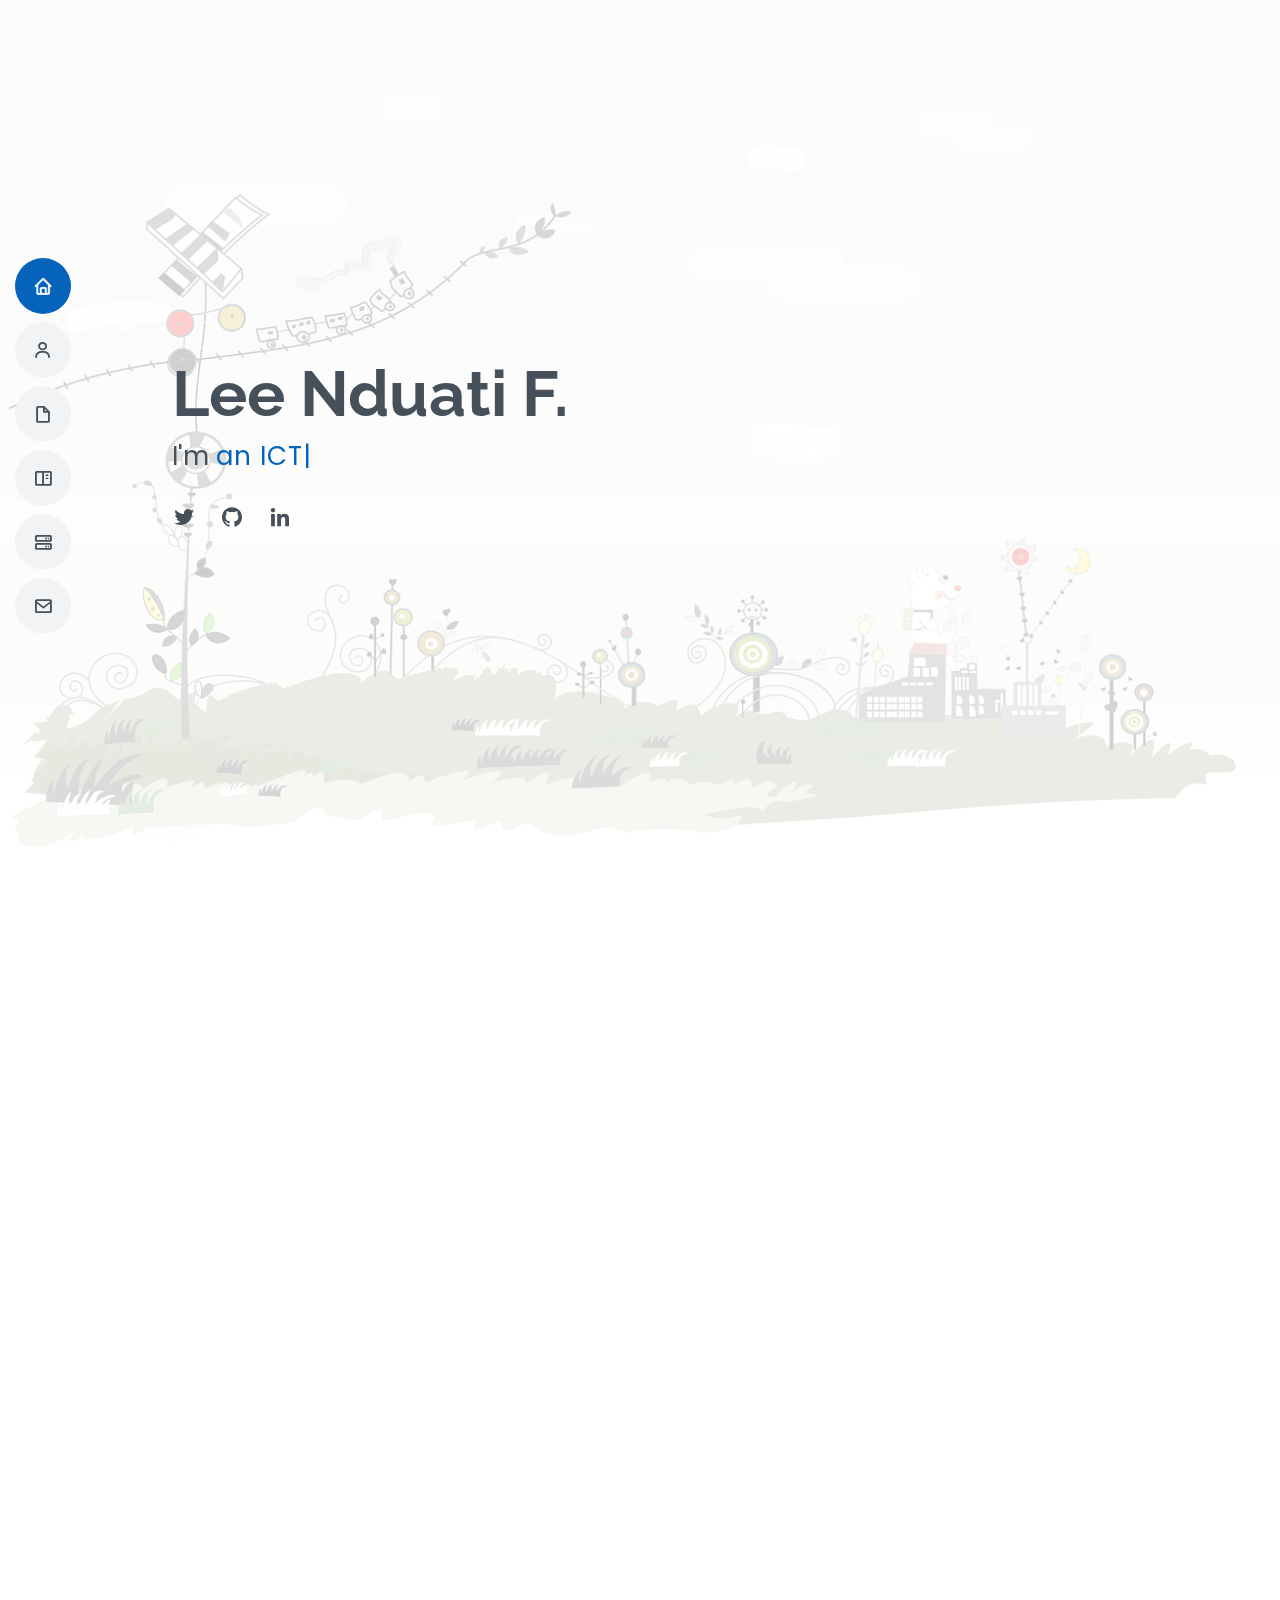
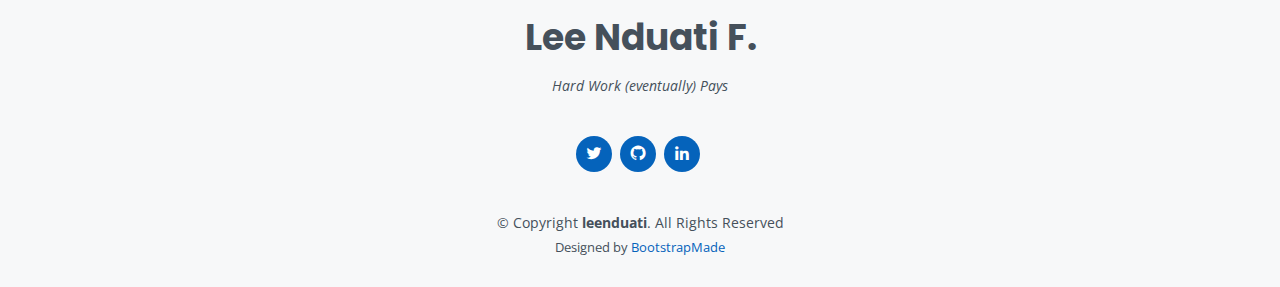
<file: index.html>
<!DOCTYPE html>
<html lang="en">

<head>
    <meta charset="utf-8">
    <meta content="width=device-width, initial-scale=1.0" name="viewport">

    <title>Lee Nduati Portfolio</title>
    <meta content="" name="description">
    <meta content="" name="keywords">

    <!-- Favicons -->
    <link href="assets/img/favicon.png" rel="icon">
    <link href="assets/img/apple-touch-icon.png" rel="apple-touch-icon">

    <!-- Google Fonts -->
    <link href="https://fonts.googleapis.com/css?family=Open+Sans:300,300i,400,400i,600,600i,700,700i|Raleway:300,300i,400,400i,500,500i,600,600i,700,700i|Poppins:300,300i,400,400i,500,500i,600,600i,700,700i" rel="stylesheet">

    <!-- Vendor CSS Files -->
    <link href="assets/vendor/aos/aos.css" rel="stylesheet">
    <link href="assets/vendor/bootstrap/css/bootstrap.min.css" rel="stylesheet">
    <link href="assets/vendor/bootstrap-icons/bootstrap-icons.css" rel="stylesheet">
    <link href="assets/vendor/boxicons/css/boxicons.min.css" rel="stylesheet">
    <link href="assets/vendor/glightbox/css/glightbox.min.css" rel="stylesheet">
    <link href="assets/vendor/swiper/swiper-bundle.min.css" rel="stylesheet">

    <!-- Template Main CSS File -->
    <link href="assets/css/style.css" rel="stylesheet">

    <!-- =======================================================
  * Template Name: MyResume - v4.7.0
  * Template URL: https://bootstrapmade.com/free-html-bootstrap-template-my-resume/
  * Author: BootstrapMade.com
  * License: https://bootstrapmade.com/license/
  ======================================================== -->
</head>

<body>






    <!-- ======= Mobile nav toggle button ======= -->
    <!-- <button type="button" class="mobile-nav-toggle d-xl-none"><i class="bi bi-list mobile-nav-toggle"></i></button> -->
    <i class="bi bi-list mobile-nav-toggle d-xl-none"></i>
    <!-- ======= Header ======= -->
    <header id="header" class="d-flex flex-column justify-content-center">

        <nav id="navbar" class="navbar nav-menu">
            <ul>
                <li><a href="#hero" class="nav-link scrollto active"><i class="bx bx-home"></i> <span>Home</span></a></li>
                <li><a href="#about" class="nav-link scrollto"><i class="bx bx-user"></i> <span>About</span></a></li>
                <li><a href="#resume" class="nav-link scrollto"><i class="bx bx-file-blank"></i> <span>Resume</span></a></li>
                <li><a href="#portfolio" class="nav-link scrollto"><i class="bx bx-book-content"></i> <span>Portfolio</span></a></li>
                <li><a href="#services" class="nav-link scrollto"><i class="bx bx-server"></i> <span>Services</span></a></li>
                <li><a href="#contact" class="nav-link scrollto"><i class="bx bx-envelope"></i> <span>Contact</span></a></li>
            </ul>
        </nav>
        <!-- .nav-menu -->

    </header>
    <!-- End Header -->

    <!-- ======= Hero Section ======= -->
    <section id="hero" class="d-flex flex-column justify-content-center">
        <div class="container" data-aos="zoom-in" data-aos-delay="100">
            <h1>Lee Nduati F.</h1>
            <p>I'm <span class="typed" data-typed-items="an ICT Officer, a Coding Enthusiast, a Network Engineer, an Artist, a Data Analyst"></span></p>
            <div class="social-links">
                <a href="https://twitter.com/leenduati" target="_blank" rel="noopener" class="twitter"><i class="bx bxl-twitter"></i></a>
                <a href="https://github.com/leenduati" target="_blank" rel="noopener" class="github"><i class="bx bxl-github"></i></a>
                <a href="https://www.linkedin.com/in/leenduati?lipi=urn%3Ali%3Apage%3Ad_flagship3_profile_view_base_contact_details%3B9WVHqrMlSUucsHYjHL%2Ftvw%3D%3D" target="_blank" rel="noopener" class="linkedin"><i class="bx bxl-linkedin"></i></a>
            </div>
        </div>
    </section>
    <!-- End Hero -->

    <main id="main">

        <!-- ======= About Section ======= -->
        <section id="about" class="about">
            <div class="container" data-aos="fade-up">

                <div class="section-title">
                    <h2>About</h2>
                    <p>
                        Motivated IT Officer seeking a position in a dynamic, growth-oriented organization committed to enhancing exceptional customer experiences and fostering a positive work environment. With over 4 years of experience in networking, ERP support, and technical troubleshooting, I possess a strong foundation in implementing new software solutions and programming languages, including SQL, Excel, and R. <br> My expertise extends to hardware installation, network diagnostics, and providing end-user support, ensuring seamless operations across diverse IT environments. <br> I bring a keen attention to detail and a commitment to continuous technical improvement to every project. Notable achievements include the successful selection and implementation of new network architecture components, leading a desktop upgrade project, and earning industry certifications such as CCNA and Microsoft Dynamics credentials. <br> I am eager to leverage my skills to drive innovation and support organizational growth while enhancing overall IT performance.
                    </p>
                </div>

                <div class="row">
                    <div class="col-lg-4">
                        <img src="assets/img/profile-img.jpg" class="img-fluid" alt="">
                    </div>
                    <div class="col-lg-8 pt-4 pt-lg-0 content">
                        <h3>ICT Officer and Desktop Specialist - Networks, Data, Software, &amp; Hardware </h3>
                        <p class="fst-italic">
                            As an ICT professional, I aim to build a well-rounded skill set across support and network management, while nurturing a strong focus on data. <br> My role involves setting up, developing, and maintaining computer networks within and between organizations, providing technical support to users, clients, and partners, and troubleshooting any issues that arise. Occasionally, I also design new networks to meet organizational needs. <br>Outside of work, I enjoy activities that engage my strategic and creative side, like playing chess, reading fiction, drawing, and gaming. Ultimately, my career goal is to leverage my expertise in ICT to transition into a Data Analyst role, where I can deepen my data skills and insights.
                        </p>
                        <div class="row">
                            <div class="col-lg-6">
                                <ul>
                                    <li><i class="bi bi-chevron-right"></i> <strong>Birth-date:</strong> <span>Thursday, 23rd November 1995</span></li>
                                    <li><i class="bi bi-chevron-right"></i> <strong>Website:</strong> <span></span><a href="https://www.linkedin.com/redir/redirect?url=https%3A%2F%2Ft%2Eco%2FM1Cwfjaiur%3Famp%3D1&urlhash=Kruh&trk=public_profile_website" target="_blank"
                                            rel="noopener">My First Website</a></li>
                                    <li><i class="bi bi-chevron-right"></i> <strong>Languages:</strong> <span>English, Swahili, Sheng', German, Spanish</span></li>
                                    <li><i class="bi bi-chevron-right"></i> <strong>Phone:</strong> <span>+254 728 055159</span></li>
                                    <li><i class="bi bi-chevron-right"></i> <strong>City:</strong> <span>Nairobi, Kenya</span></li>
                                </ul>
                            </div>
                            <div class="col-lg-6">
                                <ul>
                                    <li><i class="bi bi-chevron-right"></i> <strong>Age:</strong> <span>

                                    <!-- Script to calculate age difference instead of manually updating it -->
                                        <script type="text/javascript">
                                            function diff_year_month_day(dt1, dt2) {
                                
                                                var time = (dt2.getTime() - dt1.getTime()) / 1000;
                                                var year = Math.abs(Math.round((time / (60 * 60 * 24)) / 365.25));
                                                var month = Math.abs(Math.round(time / (60 * 60 * 24 * 7 * 4)));
                                                var days = Math.abs(Math.round(time / (3600 * 24)));
                                                return year - 1 + " Years";
                                
                                            }
                                
                                            dt1 = new Date("1995-11-23");
                                            dt2 = new Date();
                                
                                            var diff_year_month_day = diff_year_month_day(dt1, dt2)
                                            document.write(diff_year_month_day);
                                        </script>

                                    </span></li>
                                    <li><i class="bi bi-chevron-right"></i> <strong>Degree:</strong> <span>BSc in Mechatronics</span></li>
                                    <li><i class="bi bi-chevron-right"></i> <strong>Email:</strong> <span>leenduati21@gmail.com</span></li>
                                    <li><i class="bi bi-chevron-right"></i> <strong>Freelance:</strong> <span>Available</span></li>
                                </ul>
                            </div>
                        </div>
                    </div>
                </div>

            </div>
        </section>
        <!-- End About Section -->
        <hr>
        <!-- ======= Facts Section =======
        <section id="facts" class="facts">
            <div class="container" data-aos="fade-up">

                <div class="section-title">
                    <h2>Facts</h2>
                    <p>Magnam dolores commodi suscipit. Necessitatibus eius consequatur ex aliquid fuga eum quidem. Sit sint consectetur velit. Quisquam quos quisquam cupiditate. Et nemo qui impedit suscipit alias ea. Quia fugiat sit in iste officiis commodi
                        quidem hic quas.</p>
                </div>

                <div class="row">

                    <div class="col-lg-3 col-md-6">
                        <div class="count-box">
                            <i class="bi bi-emoji-smile"></i>
                            <span data-purecounter-start="0" data-purecounter-end="232" data-purecounter-duration="1" class="purecounter"></span>
                            <p>Happy Clients</p>
                        </div>
                    </div>

                    <div class="col-lg-3 col-md-6 mt-5 mt-md-0">
                        <div class="count-box">
                            <i class="bi bi-journal-richtext"></i>
                            <span data-purecounter-start="0" data-purecounter-end="521" data-purecounter-duration="1" class="purecounter"></span>
                            <p>Projects</p>
                        </div>
                    </div>

                    <div class="col-lg-3 col-md-6 mt-5 mt-lg-0">
                        <div class="count-box">
                            <i class="bi bi-headset"></i>
                            <span data-purecounter-start="0" data-purecounter-end="1463" data-purecounter-duration="1" class="purecounter"></span>
                            <p>Hours Of Support</p>
                        </div>
                    </div>

                    <div class="col-lg-3 col-md-6 mt-5 mt-lg-0">
                        <div class="count-box">
                            <i class="bi bi-award"></i>
                            <span data-purecounter-start="0" data-purecounter-end="25" data-purecounter-duration="1" class="purecounter"></span>
                            <p>Awards</p>
                        </div>
                    </div>

                </div>

            </div>
        </section> -->
        <!-- End Facts Section -->

        <!-- ======= Skills Section ======= -->
        <section id="skills" class="skills section-bg">
            <div class="container" data-aos="fade-up">

                <div class="section-title">
                    <h2>Skills</h2>
                    <p>In my 
                        <script type="text/javascript">
                            function getYearDifference(startYear) {
                                var currentYear = new Date().getFullYear();
                                return currentYear - startYear;
                            }
                        
                            var difference = getYearDifference(2019);
                            document.write(difference + " Years");
                        </script> years in IT, I have met various mentors and juniors who have helped me grow both professionally and personally. Among the skills I have picked up are; </p>
                </div>

                <div class="row">

                    <div class="col-lg-6">
                        <ul>
                            <h4>Soft Skills</h4>
<ul>
    <li><strong>Analytical Thinking</strong>: Skilled in identifying root causes and effective solutions, such as when I diagnosed and resolved long-standing network issues by suggesting the integration of CCTV and LAN networks at the depot, restoring stable connectivity.</li>
    
    <li><strong>Attention to Detail</strong>: Demonstrated through my proactive identification and rectification of faulty CCTV cables at the Narok depot, ensuring uninterrupted security monitoring by closely checking each camera’s functionality.</li>
    
    <li><strong>Effective Communication</strong>: Known for translating technical details into layman’s terms; for instance, when training end users on ERP systems like Microsoft Dynamics 365, ensuring users understood system functionality for smoother adoption.</li>
    
    <li><strong>Time Management</strong>: Efficiently handled multiple high-priority projects, such as managing ERP system support while overseeing a desktop upgrade project, delivering both on schedule by balancing daily tasks and long-term milestones.</li>
    
    <li><strong>Adaptability</strong>: Quickly adapted to the evolving needs of the ERP migration project, taking on unexpected testing and support roles to ensure a seamless transition from Microsoft Navision to Dynamics 365.</li>
    
    <li><strong>Team Collaboration</strong>: Fostered strong teamwork by coordinating with depot managers and ICT staff to implement a new LAN setup across depots, enhancing the regional network infrastructure while addressing unique local challenges with input from various team members.</li>
    
    <li><strong>Customer Service Orientation</strong>: Focused on providing responsive support, such as assisting users with technical issues remotely, often resolving problems quickly to reduce downtime and enhance user satisfaction.</li>
    
    <li><strong>Strategic Thinking</strong>: Proposed cost-effective hardware upgrades, including RAM and OS updates, which were adopted by management; this strategic decision improved overall system performance and user productivity across the organization.</li>
    
    <li><strong>Self-Motivation & Initiative</strong>: Proactively sought out professional development in data analysis by completing SQL and R programming certifications, positioning myself as a versatile ICT professional with an affinity for data-focused roles.</li>
</ul>


                        </ul>


                    </div>

                    <div class="col-lg-6">
                        <ul>
                            <h4>Professional Skills</h4>

<h5>Network Engineering & Administration</h5>
<ul>
    <li>Network Configuration, Diagnostics, and Troubleshooting</li>
    <li>VoIP Configuration and Maintenance</li>
    <li>Firewall Installation, Configuration, and Maintenance</li>
    <li>Cisco Networking (CCNA Certified: Routing, Switching, Enterprise Networking, Security, and Automation)</li>
    <li>LAN/WAN Infrastructure Setup and Optimization</li>
    <li>Network Security Protocols and Best Practices</li>
</ul>

<h5>Enterprise Resource Planning (ERP) Systems</h5>
<ul>
    <li>Microsoft Dynamics NAV 2017: Frontend & Backend Support</li>
    <li>Microsoft Dynamics 365: Quality Testing, User Training, and First-Level & Front-End Support</li>
    <li>System Upgrades and Migration (Microsoft Navision to Dynamics 365)</li>
</ul>

<h5>Data Analysis & Visualization</h5>
<ul>
    <li>SQL: Database Querying, Data Manipulation, and Management</li>
    <li>R Programming: Data Analysis and Statistical Computation</li>
    <li>Data Visualization: Power BI, Overview of Data Visualization (Coursera Certified)</li>
    <li>Data Cleaning and Preparation for Analysis</li>
</ul>

<h5>Technical Support & IT Service Management</h5>
<ul>
    <li>Helpdesk Call Support and Ticketing (Troubleshooting Hardware, Software, and Network Issues)</li>
    <li>Hardware Installation and Maintenance</li>
    <li>Software Configuration, Licensing, and Upgrades</li>
    <li>Microsoft Office Suite and Microsoft 365 Administration</li>
    <li>Operating Systems: Configuration and Troubleshooting (Windows, Basic Linux Commands)</li>
    <li>Troubleshooting and Debugging Techniques (Google Certified)</li>
</ul>

<h5>ICT Infrastructure Development & Maintenance</h5>
<ul>
    <li>Computer Network Setup and Recabling</li>
    <li>CCTV Installation, Maintenance, and Network Integration</li>
    <li>Remote Office Network Connectivity and Point-to-Point Link Setup</li>
    <li>Vendor and Contract Management for Cost-Effective IT Solutions</li>
</ul>

<h5>Programming & Scripting Languages</h5>
<ul>
    <li>Python for Automation and Data Interaction (Google Certified)</li>
    <li>SQL for Database Management and Queries</li>
    <li>Basics of Python Debugging and Scripting for Operational Efficiency</li>
</ul>

<h5>Cybersecurity Fundamentals</h5>
<ul>
    <li>Introduction to Cybersecurity (Cisco Certified)</li>
    <li>Networking Essentials and Security Best Practices (Cisco Certified)</li>
</ul>

<h5>Customer Service & User Training</h5>
<ul>
    <li>ERP System Training for Regional Users (Microsoft Dynamics NAV, Dynamics 365)</li>
    <li>Software and Hardware Training for End Users</li>
    <li>Client and Partner Support and Liaison</li>
</ul>

                        </ul>


                    </div>

                </div>

            </div>
        </section>
        <!-- End Skills Section -->
        <hr>

        <!-- ======= Resume Section ======= -->
        <section id="resume" class="resume">
            <div class="container" data-aos="fade-up">

                <div class="section-title">
                    <h2>Résumé</h2>
                    <p></p>
                </div>

                <div class="row">
                    <div class="col-lg-6">
                        <h3 class="resume-title">Summary</h3>
                        <div class="resume-item pb-0">
                            <h4>Lee Nduati</h4>
                            <p><em>Dynamic and results-oriented ICT Specialist with 5+ years of experience in network engineering, ERP support, technical troubleshooting, and data-driven insights. Skilled in enhancing system performance, optimizing network infrastructure, and delivering tailored end-user support across hardware, software, and ERP systems like Microsoft Dynamics NAV and 365.<br> 
                            Adept at solving complex technical issues, collaborating with cross-functional teams, and implementing innovative solutions that drive organizational efficiency.<br> 
                            Passionate about data analysis, with expertise in SQL, Excel, and R programming, and committed to continuous learning to deliver exceptional value in a rapidly evolving tech landscape.</em></p>
                            <ul>
                                <li>Nakuru Kenya, KE</li>
                                <li>+254 728 055 159</li>
                                <li>leenduati21@gmail.com</li>
                            </ul>
                        </div>

                        <h3 class="resume-title">Licenses & Certifications</h3>
                        <div class="resume-item">
                            <h4>The Complete SQL Bootcamp: Go From Zero to Hero</h4>
                            <h5>Oct 2024</h5>
                            <p><em>Udemy</em></p>
                            <a href="https://www.udemy.com/certificate/UC-097c3576-436e-4699-9929-5fb19865f3da/" target="_blank" rel="noopener">Show Certification</a>
                            <i class="bi bi-award"></i>
                        </div>
                        <div class="resume-item">
                            <h4>Troubleshooting and Debugging Techniques</h4>
                            <h5>June 2024</h5>
                            <p><em>Google</em></p>
                            <a href="https://www.coursera.org/account/accomplishments/records/WNAQQWPCNKZB" target="_blank" rel="noopener">Show Certification</a>
                            <i class="bi bi-award"></i>
                        </div>
                        <div class="resume-item">
                            <h4>Overview of Data Visualization</h4>
                            <h5>May 2024</h5>
                            <p><em>Cisco</em></p>
                            <a href="https://www.coursera.org/account/accomplishments/records/CTEDSP8BM4BY" target="_blank" rel="noopener">Show Certification</a>
                            <i class="bi bi-award"></i>
                        </div>
                        <div class="resume-item">
                            <h4>Networking Basics</h4>
                            <h5>Oct 2023</h5>
                            <p><em>Cisco</em></p>
                            <a href="https://www.credly.com/badges/a909452a-1ee6-4ad5-8da7-eaea85b2b781/linked_in_profile" target="_blank" rel="noopener">Show Certification</a>
                            <i class="bi bi-award"></i>
                        </div>
                        <div class="resume-item">
                            <h4>Introduction to Data Science</h4>
                            <h5>June 2023</h5>
                            <p><em>Coursera</em></p>
                            <a href="https://www.credly.com/badges/f47cf316-6b87-45e6-832b-d823d32e7ec3/linked_in_profile" target="_blank" rel="noopener">Show Certification</a>
                            <i class="bi bi-award"></i>
                        </div>
                        <div class="resume-item">
                            <h4>Foundations: Data, Data, Everywhere</h4>
                            <h5>April 2023</h5>
                            <p><em>Coursera</em></p>
                            <a href="https://www.coursera.org/account/accomplishments/certificate/E65VQL7LJ7PE" target="_blank" rel="noopener">Show Certification</a>
                            <i class="bi bi-award"></i>
                        </div>
                        <div class="resume-item">
                            <h4>Introduction to Data Analytics</h4>
                            <h5>April 2023</h5>
                            <p><em>Coursera</em></p>
                            <a href="https://www.coursera.org/account/accomplishments/certificate/3935CPHLQ4H5" target="_blank" rel="noopener">Show Certification</a>
                            <i class="bi bi-award"></i>
                        </div>
                        <div class="resume-item">
                            <h4>CCNA: Enterprise Networking, Security, and Automation</h4>
                            <h5>Feb 2022</h5>
                            <p><em>Cisco</em></p>
                            <a href="https://www.credly.com/badges/e9759f5a-293d-4995-ada7-cb6f6add8f32?source=linked_in_profile" target="_blank" rel="noopener">Show Certification</a>
                            <i class="bi bi-award"></i>
                        </div>
                        <div class="resume-item">
                            <h4>CCNA: Switching, Routing, and Wireless Essentials</h4>
                            <h5>Dec 2021</h5>
                            <p><em>Cisco</em></p>
                            <a href="https://www.credly.com/badges/b4520f25-572c-48df-b7ac-9883da6052b5?source=linked_in_profile" target="_blank" rel="noopener">Show Certification</a>
                            <i class="bi bi-award"></i>
                        </div>
                        <div class="resume-item">
                            <h4>CCNA: Introduction to Networks</h4>
                            <h5>Nov 2021</h5>
                            <p><em>Cisco</em></p>
                            <a href="https://www.credly.com/badges/d3fefc12-0dbf-4855-9ab1-e1de9edd6678?source=linked_in_profile" target="_blank" rel="noopener">Show Certification</a>
                            <i class="bi bi-award"></i>
                        </div>
                        <div class="resume-item">
                            <h4>Networking Essentials</h4>
                            <h5>Sep 2021</h5>
                            <p><em>Cisco</em></p>
                            <a href="https://www.credly.com/badges/0a02ed4f-8386-4a5d-b8de-a465b86ccf11?source=linked_in_profile" target="_blank" rel="noopener">Show Certification</a>
                            <i class="bi bi-award"></i>
                        </div>
                        <div class="resume-item">
                            <h4>Using Python to Interact with the Operating System</h4>
                            <h5>Sep 2021</h5>
                            <p><em>Coursera</em></p>
                            <a href="https://www.coursera.org/account/accomplishments/certificate/NZJUMWR4BTND" target="_blank" rel="noopener">Show Certification</a>
                            <i class="bi bi-award"></i>
                        </div>
                        <div class="resume-item">
                            <h4>Crash Course on Python</h4>
                            <h5>May 2021</h5>
                            <p><em>Coursera</em></p>
                            <a href="https://www.coursera.org/account/accomplishments/certificate/AGNVX99RHLRJ" target="_blank" rel="noopener">Show Certification</a>
                            <i class="bi bi-award"></i>
                        </div>
                        <div class="resume-item">
                            <h4>Introduction to Packet Tracer</h4>
                            <h5>Feb 2021</h5>
                            <p><em>Cisco</em></p>
                            <a href="https://www.credly.com/badges/963631e0-685b-4c2c-b1fc-dbed68351a1c" target="_blank" rel="noopener">Show Certification</a>
                            <i class="bi bi-award"></i>
                        </div>
                        <div class="resume-item">
                            <h4>Operating Systems and You: Becoming a Power User</h4>
                            <h5>Dec 2020</h5>
                            <p><em>Coursera</em></p>
                            <a href="https://www.coursera.org/account/accomplishments/certificate/YUVXMAC28K3K" target="_blank" rel="noopener">Show Certification</a>
                            <i class="bi bi-award"></i>
                        </div>
                        <div class="resume-item">
                            <h4>Use Wordpress to Create a Blog for your Business</h4>
                            <h5>Nov 2020</h5>
                            <p><em>Coursera</em></p>
                            <a href="https://www.coursera.org/account/accomplishments/certificate/HW87PN7677D7" target="_blank" rel="noopener">Show Certification</a>
                            <i class="bi bi-award"></i>
                        </div>
                        <div class="resume-item">
                            <h4>Huawei Datacom</h4>
                            <h5>Mar 2021</h5>
                            <p><em>Huawei</em></p>
                            <a href="assets/Lee Nduati Huawei.pdf" target="_blank" rel="noopener">Show Certification</a>
                            <i class="bi bi-award"></i>
                        </div>





                        <h3 class="resume-title">Education</h3>


                        <!-- <div class="resume-item"> -->
                            <!-- <h4>Software Engineering Certification</h4>
                            <h5>June 2022 - To Date</h5>
                            <p><em>ALX - Africa</em></p>

                            The ALX Holberton Software Engineering programme is a 12-month (70 hrs/week) immersive programme that engages technology enthusiasts and budding software engineers in a variety of programmes across in-demand tech disciplines to prepare them for a global
                            career as a Full-Stack Developer.
                            </p>
                        </div> -->

                        <!-- <div class="resume-item">
                            <h4>Certificate in CCNA</h4>
                            <h5>Oct 2021 - To Date</h5>
                            <p><em>African Advanced Level Telecommunications Institute (AFRALTI), KE</em></p>

                            CCNA equips one with the knowledge and skills that a network professional would need to possess to install, configure, and troubleshoot medium-sized networks

                            </p>
                        </div> -->

                        <div class="resume-item">
                            <h4>Bachelor of Science in Mechatronics Engineering</h4>
                            <h5>Sep 2013 - April 2018</h5>
                            <p><em>Dedan Kimathi University of Technology, KE</em></p>
                            <p>Mechatronics involves the integration of computer systems, electronics, and advanced automation controls to design, develop, and manage complex products and processes. <br> With a strong foundation in computing and automation, it combines principles of mechanical engineering, electronics, and software to create intelligent systems and solutions.</p>
                        </div>

                        <div class="resume-item">
                            <h4>Certificate in Computer Studies</h4>
                            <h5>Jan 2013 - April 2013</h5>
                            <p><em>Kiaguthu Youth Polytechnic , KE</em></p>
                            <p> Equips students with a thorough knowledge of databases, spreadsheets, troubleshooting and computer networking. <br> One develops computer skills to aid in daily tasks.</p>
                        </div>


                    </div>
                    <div class="col-lg-6">
                        <h3 class="resume-title">Professional Experience</h3>
                        <div class="resume-item">
                            <h4>Regional ICT Officer</h4>
                            <h5>Oct 2021 - Present</h5>
                            <p><em>National Cereals and Produce Board, Nakuru Kenya </em></p>
                            <ul>
                                <li>Responding in a timely manner to service issues and requests in the region</li>
                                <li>Installing and configuring computer hardware, software, systems, networks, printers, and scanners in Nairobi Eastern Region</li>
                                <li>Overseeing all regional technology operations and evaluating them according to established goals.</li>
                                <li> Devising and establishing IT policies and systems in the region to support the implementation of strategies set by upper management. </li>
                                <li>Controlling IT budget and reporting on expenditure</li>
                                <li>Identifying the need for upgrades, configurations or new systems and reporting to upper management</li>
                                <li>Coordinating with depot managers and supervising IT projects in their offices.</li>
                                <li>Assisting in building relationships with vendors and assisting with cost-efficient contracts.</li>
                                <li>Training regional users in ERP Microsoft Dynamic NAV, software, and hardware thus improving employee work experience.</li>
                            </ul>
                        </div>
                        <div class="resume-item">
                            <h4>IT Support Specialist</h4>
                            <h5>Oct 2020 - Sept 2021</h5>
                            <p><em>National Cereals and Produce Board, Nairobi Kenya</em></p>
                            <ul>
                                <li> Assisted users with implementing new software and network infrastructure and eased the transition to new technology assets and planned operations.</li>
                                <li> Supported senior technicians with complex tasks and time-sensitive achievements and met client expectations and user needs on an identified schedule</li>
                                <li>Provided on-phone and online support for users of extended campus communication networks to facilitate effective operation of IT resources.</li>
                                <li>Helpdesk, Back - end, and Technical Support for Microsoft Dynamic NAV 2017</li>
                                <li>Provided 3rd Line Network Support to resolve complex faults on a 24/7 basis.</li>
                                <li> Responded to inquiries in a professional and timely manner.</li>
                                <li> Installed and configured computer hardware operating systems and applications.</li>

                            </ul>
                        </div>

                        <div class="resume-item">
                            <h4>Continuous Integration Fellow - IT & Maintenance</h4>
                            <h5>Oct 2019 - April 2020</h5>
                            <p><em>Sanergy Limited, Nairobi Kenya</em></p>
                            <ul>
                                <li> Analyzed maintenance costs across all teams at Sanergy and Fresh Life. </li>
                                <li> Implemented cost reduction projects.</li>
                                <li> Proposed cost reduction strategies and reduced the maintenance costs by a minimum of 10% across all teams.</li>
                                <li> Data analysis of Maintenance Department and problem analysis.</li>
                                <li> Supported the installation of new computer equipment as appropriate and ensured that hardware (and network cabling) was maintained and repaired as necessary.</li>
                                <li>Relayed customer feedback and helped improve company services.</li>

                            </ul>
                        </div>

                        <div class="resume-item">
                            <h4>Information Technology Intern</h4>
                            <h5>Aug 2019 - Sept 2019</h5>
                            <p><em>Shopit Limited, Nairobi Kenya</em></p>
                            <ul>
                                <li> Collaborated to assist support protocol development and offered consultation based on cross-functional knowledge.</li>
                                <li>Contributed to team-based IT projects by lending assessment and management services.</li>
                                <li>Analyzed current information and helped develop plans to address needs.</li>
                                <li> Created sales modules and plans using Microsoft Office.</li>
                                <li>Created a business canvas model on the product category, SWOT and SMART goals which led to improved analytical skills.
                                </li>
                                <li>Analyzed current information and helped develop plans to address needs.</li>
                                <li> Aided problem resolution measures and suggested patches and hardware, software and network troubleshooting alternatives.</li>

                            </ul>
                        </div>

                        <div class="resume-item">
                            <h4>Registration Assistant</h4>
                            <h5>April 2019 - May 2019</h5>
                            <p><em>National Integrated Identity Management System/Huduma Namba, Murang'a Kenya</em></p>
                            <ul>
                                <li> Captured biometrics (fingerprints and facial features) of Kenyan citizens and non-citizens which led to helping the government achieve its Big Four Agenda.</li>
                                <li> Made callbacks on respondents who could not be registered during earlier visits. This helped boost efficiency in data capture.</li>
                                <li>Recorded any emerging issues and challenges encountered in the notebooks which led to quality feedback given and received.</li>
                                <li>Prepared daily debriefing notes for the supervisor (RO) on registration.</li>

                            </ul>
                        </div>

                        <div class="resume-item">
                            <h4>Volunteer Assistant</h4>
                            <h5>Jan 2019 - Mar 2019</h5>
                            <p><em>Yusudi Limited, Nairobi Kenya</em></p>
                            <ul>
                                <li> Delivered top-notch administrative support to office staff, promoting excellence in office operations.</li>
                                <li> Transferred and directed phone calls, guests and mail to correct staff members..</li>
                                <li>Answered multi-line phone system, routing calls, delivering messages to staff and greeting visitors..</li>
                                <li>Graded trainee assignments via online platforms e.g. Edmodo. Feedback was provided to the trainees thus helped in their productivity.</li>

                            </ul>
                        </div>


                    </div>
                </div>

            </div>
        </section>
        <!-- End Resume Section -->
        <hr>

        <!-- ======= Portfolio Section ======= -->
        <section id="portfolio" class="portfolio section-bg">
            <div class="container" data-aos="fade-up">

                <div class="section-title">
                    <h2>Portfolio</h2>
                    <p>
                        Ever since I could hold a pencil, I have been creating works of art. From pencil sketches to pastel drawings to AutoCAD Inventor Projects. Below are some of my works;

                    </p>
                </div>

                <div class="row">
                    <div class="col-lg-12 d-flex justify-content-center" data-aos="fade-up" data-aos-delay="100">
                        <ul id="portfolio-flters">
                            <li data-filter="*" class="filter-active">All</li>
                            <li data-filter=".filter-app"> Stacked Drawings-1</li>
                            <li data-filter=".filter-card">Stacked Drawings-2</li>
                            <li data-filter=".filter-web">Stacked Drawings-3</li>
                        </ul>
                    </div>
                </div>

                <div class="row portfolio-container" data-aos="fade-up" data-aos-delay="200">

                    <div class="col-lg-4 col-md-6 portfolio-item filter-app">
                        <div class="portfolio-wrap">
                            <img src="assets/img/portfolio/portfolio-1.jpg" class="img-fluid" alt="">
                            <div class="portfolio-info">
                                <h4>Drawing 1</h4>
                                <p>Batman</p>
                                <div class="portfolio-links">
                                    <a href="assets/img/portfolio/portfolio-1.jpg" data-gallery="portfolioGallery" class="portfolio-lightbox" title="Drawing 1"><i class="bx bx-plus"></i></a>
                                    <!-- <a href="portfolio-details.html" class="portfolio-details-lightbox" data-glightbox="type: external" title="Portfolio Details"><i class="bx bx-link"></i></a> -->
                                </div>
                            </div>
                        </div>
                    </div>

                    <div class="col-lg-4 col-md-6 portfolio-item filter-web">
                        <div class="portfolio-wrap">
                            <img src="assets/img/portfolio/portfolio-2.jpg" class="img-fluid" alt="">
                            <div class="portfolio-info">
                                <h4>Drawing 2</h4>
                                <p>Harley Quinn</p>
                                <div class="portfolio-links">
                                    <a href="assets/img/portfolio/portfolio-2.jpg" data-gallery="portfolioGallery" class="portfolio-lightbox" title="Drawing 2"><i class="bx bx-plus"></i></a>
                                    <!-- <a href="portfolio-details.html" class="portfolio-details-lightbox" data-glightbox="type: external" title="Portfolio Details"><i class="bx bx-link"></i></a> -->
                                </div>
                            </div>
                        </div>
                    </div>

                    <div class="col-lg-4 col-md-6 portfolio-item filter-app">
                        <div class="portfolio-wrap">
                            <img src="assets/img/portfolio/portfolio-3.jpg" class="img-fluid" alt="">
                            <div class="portfolio-info">
                                <h4>Drawing 3</h4>
                                <p>Batman Vs Joker</p>
                                <div class="portfolio-links">
                                    <a href="assets/img/portfolio/portfolio-3.jpg" data-gallery="portfolioGallery" class="portfolio-lightbox" title="Drawing 3"><i class="bx bx-plus"></i></a>
                                    <!-- <a href="portfolio-details.html" class="portfolio-details-lightbox" data-glightbox="type: external" title="Portfolio Details"><i class="bx bx-link"></i></a> -->
                                </div>
                            </div>
                        </div>
                    </div>

                    <div class="col-lg-4 col-md-6 portfolio-item filter-card">
                        <div class="portfolio-wrap">
                            <img src="assets/img/portfolio/portfolio-4.jpg" class="img-fluid" alt="">
                            <div class="portfolio-info">
                                <h4>Drawing 4</h4>
                                <p>Charlize_Theron</p>
                                <div class="portfolio-links">
                                    <a href="assets/img/portfolio/portfolio-4.jpg" data-gallery="portfolioGallery" class="portfolio-lightbox" title="Drawing 4"><i class="bx bx-plus"></i></a>
                                    <!-- <a href="portfolio-details.html" class="portfolio-details-lightbox" data-glightbox="type: external" title="Portfolio Details"><i class="bx bx-link"></i></a> -->
                                </div>
                            </div>
                        </div>
                    </div>

                    <div class="col-lg-4 col-md-6 portfolio-item filter-web">
                        <div class="portfolio-wrap">
                            <img src="assets/img/portfolio/portfolio-5.jpg" class="img-fluid" alt="">
                            <div class="portfolio-info">
                                <h4>Drawing 5</h4>
                                <p>The Flash</p>
                                <div class="portfolio-links">
                                    <a href="assets/img/portfolio/portfolio-5.jpg" data-gallery="portfolioGallery" class="portfolio-lightbox" title="Drawing 5"><i class="bx bx-plus"></i></a>
                                    <!-- <a href="portfolio-details.html" class="portfolio-details-lightbox" data-glightbox="type: external" title="Portfolio Details"><i class="bx bx-link"></i></a> -->
                                </div>
                            </div>
                        </div>
                    </div>

                    <div class="col-lg-4 col-md-6 portfolio-item filter-app">
                        <div class="portfolio-wrap">
                            <img src="assets/img/portfolio/portfolio-6.jpg" class="img-fluid" alt="">
                            <div class="portfolio-info">
                                <h4>Drawing 6</h4>
                                <p>Ed Edd Eddy</p>
                                <div class="portfolio-links">
                                    <a href="assets/img/portfolio/portfolio-6.jpg" data-gallery="portfolioGallery" class="portfolio-lightbox" title="Drawing 6"><i class="bx bx-plus"></i></a>
                                    <!-- <a href="portfolio-details.html" class="portfolio-details-lightbox" data-glightbox="type: external" title="Portfolio Details"><i class="bx bx-link"></i></a> -->
                                </div>
                            </div>
                        </div>
                    </div>

                    <div class="col-lg-4 col-md-6 portfolio-item filter-card">
                        <div class="portfolio-wrap">
                            <img src="assets/img/portfolio/portfolio-7.jpg" class="img-fluid" alt="">
                            <div class="portfolio-info">
                                <h4>Drawing 7</h4>
                                <p>Eye</p>
                                <div class="portfolio-links">
                                    <a href="assets/img/portfolio/portfolio-7.jpg" data-gallery="portfolioGallery" class="portfolio-lightbox" title="Drawing 7"><i class="bx bx-plus"></i></a>
                                    <!-- <a href="portfolio-details.html" class="portfolio-details-lightbox" data-glightbox="type: external" title="Portfolio Details"><i class="bx bx-link"></i></a> -->
                                </div>
                            </div>
                        </div>
                    </div>

                    <div class="col-lg-4 col-md-6 portfolio-item filter-card">
                        <div class="portfolio-wrap">
                            <img src="assets/img/portfolio/portfolio-8.jpg" class="img-fluid" alt="">
                            <div class="portfolio-info">
                                <h4>Drawing 8</h4>
                                <p>Sad Girl</p>
                                <div class="portfolio-links">
                                    <a href="assets/img/portfolio/portfolio-8.jpg" data-gallery="portfolioGallery" class="portfolio-lightbox" title="Card 3"><i class="bx bx-plus"></i></a>
                                    <a href="portfolio-details.html" class="portfolio-details-lightbox" data-glightbox="type: external" title="Portfolio Details"><i class="bx bx-link"></i></a>
                                </div>
                            </div>
                        </div>
                    </div>

                    <div class="col-lg-4 col-md-6 portfolio-item filter-web">
                        <div class="portfolio-wrap">
                            <img src="assets/img/portfolio/portfolio-9.jpg" class="img-fluid" alt="">
                            <div class="portfolio-info">
                                <h4>Web 3</h4>
                                <p>Web</p>
                                <div class="portfolio-links">
                                    <a href="assets/img/portfolio/portfolio-9.jpg" data-gallery="portfolioGallery" class="portfolio-lightbox" title="Web 3"><i class="bx bx-plus"></i></a>
                                    <a href="portfolio-details.html" class="portfolio-details-lightbox" data-glightbox="type: external" title="Portfolio Details"><i class="bx bx-link"></i></a>
                                </div>
                            </div>
                        </div>
                    </div>

                </div>

            </div>
        </section>
        <!-- End Portfolio Section -->
        <hr>

        <!-- ======= Services Section ======= -->
        <section id="services" class="services">
            <div class="container" data-aos="fade-up">

                <div class="section-title">
                    <h2>Services</h2>
                    <p>As an IT Support Specialist, Humanitarian, and a Volunteer, I have been involved in; </p>
                </div>

                <div class="row">

                    <div class="col-lg-4 col-md-6 d-flex align-items-stretch" data-aos="zoom-in" data-aos-delay="100">
                        <div class="icon-box iconbox-blue">
                            <div class="icon">
                                <svg width="100" height="100" viewBox="0 0 600 600" xmlns="http://www.w3.org/2000/svg">
                  <path stroke="none" stroke-width="0" fill="#f5f5f5" d="M300,521.0016835830174C376.1290562159157,517.8887921683347,466.0731472004068,529.7835943286574,510.70327084640275,468.03025145048787C554.3714126377745,407.6079735673963,508.03601936045806,328.9844924480964,491.2728898941984,256.3432110539036C474.5976632858925,184.082847569629,479.9380746630129,96.60480741107993,416.23090153303,58.64404602377083C348.86323505073057,18.502131276798302,261.93793281208167,40.57373210992963,193.5410806939664,78.93577620505333C130.42746243093433,114.334589627462,98.30271207620316,179.96522072025542,76.75703585869454,249.04625023123273C51.97151888228291,328.5150500222984,13.704378332031375,421.85034740162234,66.52175969318436,486.19268352777647C119.04800174914682,550.1803526380478,217.28368757567262,524.383925680826,300,521.0016835830174"></path>
                </svg>
                                <i class="bx bxl-dribbble"></i>
                            </div>
                            <h4> <u> <a href="https://docs.google.com/spreadsheets/d/1s5WMdIOkRmOqArpMIlPdQwhL9oz3YaZKRbL6yC7KlYM/edit?usp=sharing" target="_blank" rel="noopener">Sales, CRM Project Sheet</a></u></h4>
                            <p>I designed and created the project above using Google Sheets, it uses excel formulas like Vlookup, Index, Match, etc</p>
                        </div>
                    </div>

                    <div class="col-lg-4 col-md-6 d-flex align-items-stretch mt-4 mt-md-0" data-aos="zoom-in" data-aos-delay="200">
                        <div class="icon-box iconbox-orange ">
                            <div class="icon">
                                <svg width="100" height="100" viewBox="0 0 600 600" xmlns="http://www.w3.org/2000/svg">
                  <path stroke="none" stroke-width="0" fill="#f5f5f5" d="M300,582.0697525312426C382.5290701553225,586.8405444964366,449.9789794690241,525.3245884688669,502.5850820975895,461.55621195738473C556.606425686781,396.0723002908107,615.8543463187945,314.28637112970534,586.6730223649479,234.56875336149918C558.9533121215079,158.8439757836574,454.9685369536778,164.00468322053177,381.49747125262974,130.76875717737553C312.15926192815925,99.40240125094834,248.97055460311594,18.661163978235184,179.8680185752513,50.54337015887873C110.5421016452524,82.52863877960104,119.82277516462835,180.83849132639028,109.12597500060166,256.43424936330496C100.08760227029461,320.3096726198365,92.17705696193138,384.0621239912766,124.79988738764834,439.7174275375508C164.83382741302287,508.01625554203684,220.96474134820875,577.5009287672846,300,582.0697525312426"></path>
                </svg>
                                <i class="bx bx-file"></i>
                            </div>
                            <h4> <u> <a href="https://docs.google.com/spreadsheets/d/14gVcw9VCYnfmDgbYpjRAnmp6-xPxuAzP/edit?usp=sharing&ouid=113882910540940627823&rtpof=true&sd=true" target="_blank" rel="noopener">Maintenance Department Project Sheet</a></u></h4>
                            <p>This is a Maintenance Department Sample Sheet. Keeps count of machines prices, inventory, and maintenance schedules</p>
                        </div>
                    </div>

                    <div class="col-lg-4 col-md-6 d-flex align-items-stretch mt-4 mt-lg-0" data-aos="zoom-in" data-aos-delay="300">
                        <div class="icon-box iconbox-pink">
                            <div class="icon">
                                <svg width="100" height="100" viewBox="0 0 600 600" xmlns="http://www.w3.org/2000/svg">
                  <path stroke="none" stroke-width="0" fill="#f5f5f5" d="M300,541.5067337569781C382.14930387511276,545.0595476570109,479.8736841581634,548.3450877840088,526.4010558755058,480.5488172755941C571.5218469581645,414.80211281144784,517.5187510058486,332.0715597781072,496.52539010469104,255.14436215662573C477.37192572678356,184.95920475031193,473.57363656557914,105.61284051026155,413.0603344069578,65.22779650032875C343.27470386102294,18.654635553484475,251.2091493199835,5.337323636656869,175.0934190732945,40.62881213300186C97.87086631185822,76.43348514350839,51.98124368387456,156.15599469081315,36.44837278890362,239.84606092416172C21.716077023791087,319.22268207091537,43.775223500013084,401.1760424656574,96.891909868211,461.97329694683043C147.22146801428983,519.5804099606455,223.5754009179313,538.201503339737,300,541.5067337569781"></path>
                </svg>
                                <i class="bx bx-tachometer"></i>
                            </div>
                            <h4><a href="">Network Design</a></h4>
                            <p>I have maintained, and done troubleshooting on User-End LANs. Through the OSI model, I have increased turn-around-time by 60% in Network Maintenance</p>
                        </div>
                    </div>

                    <div class="col-lg-4 col-md-6 d-flex align-items-stretch mt-4" data-aos="zoom-in" data-aos-delay="100">
                        <div class="icon-box iconbox-yellow">
                            <div class="icon">
                                <svg width="100" height="100" viewBox="0 0 600 600" xmlns="http://www.w3.org/2000/svg">
                  <path stroke="none" stroke-width="0" fill="#f5f5f5" d="M300,503.46388370962813C374.79870501325706,506.71871716319447,464.8034551963731,527.1746412648533,510.4981551193396,467.86667711651364C555.9287308511215,408.9015244558933,512.6030010748507,327.5744911775523,490.211057578863,256.5855673507754C471.097692560561,195.9906835881958,447.69079081568157,138.11976852964426,395.19560036434837,102.3242989838813C329.3053358748298,57.3949838291264,248.02791733380457,8.279543830951368,175.87071277845988,42.242879143198664C103.41431057327972,76.34704239035025,93.79494320519305,170.9812938413882,81.28167332365135,250.07896920659033C70.17666984294237,320.27484674793965,64.84698225790005,396.69656628748305,111.28512138212992,450.4950937839243C156.20124167950087,502.5303643271138,231.32542653798444,500.4755392045468,300,503.46388370962813"></path>
                </svg>
                                <i class="bx bx-layer"></i>
                            </div>
                            <h4><a href="">Coding Projects</a></h4>
                            <p>Check out my github account on projects I have done. Among others,they include;
                                <ul>
                                    <li> <a href="https://github.com/leenduati?tab=repositories" target="_blank" rel="noopener">Python Scripts</a> </li>
                                    <li> <a href="https://github.com/leenduati?tab=repositories" target="_blank" rel="noopener">Food Restaurants Webpage</a> </li>
                                </ul>
                            </p>
                        </div>
                    </div>


                    <div class="col-lg-4 col-md-6 d-flex align-items-stretch mt-4" data-aos="zoom-in" data-aos-delay="200">
                        <div class="icon-box iconbox-red">
                            <div class="icon">
                                <svg width="100" height="100" viewBox="0 0 600 600" xmlns="http://www.w3.org/2000/svg">
                  <path stroke="none" stroke-width="0" fill="#f5f5f5" d="M300,532.3542879108572C369.38199826031484,532.3153073249985,429.10787420159085,491.63046689027357,474.5244479745417,439.17860296908856C522.8885846962883,383.3225815378663,569.1668002868075,314.3205725914397,550.7432151929288,242.7694973846089C532.6665558377875,172.5657663291529,456.2379748765914,142.6223662098291,390.3689995646985,112.34683881706744C326.66090330228417,83.06452184765237,258.84405631176094,53.51806209861945,193.32584062364296,78.48882559362697C121.61183558270385,105.82097193414197,62.805066853699245,167.19869350419734,48.57481801355237,242.6138429142374C34.843463184063346,315.3850353017275,76.69343916112496,383.4422959591041,125.22947124332185,439.3748458443577C170.7312796277747,491.8107796887764,230.57421082200815,532.3932930995766,300,532.3542879108572"></path>
                </svg>
                                <i class="bx bx-slideshow"></i>
                            </div>
                            <h4><a href="">Voluntary Work</a></h4>
                            <p>Via philanthropic organizations like <strong>Nipe Tabasamu Nipe Upendo</strong> and <strong>Mathioya Youth Volunteers</strong> we are reaching out to the less fortunate in the society.</p>
                        </div>
                    </div>

                    <!-- <div class="col-lg-4 col-md-6 d-flex align-items-stretch mt-4" data-aos="zoom-in" data-aos-delay="300">
                        <div class="icon-box iconbox-teal">
                            <div class="icon">
                                <svg width="100" height="100" viewBox="0 0 600 600" xmlns="http://www.w3.org/2000/svg">
                  <path stroke="none" stroke-width="0" fill="#f5f5f5" d="M300,566.797414625762C385.7384707136149,576.1784315230908,478.7894351017131,552.8928747891023,531.9192734346935,484.94944893311C584.6109503024035,417.5663521118492,582.489472248146,322.67544863468447,553.9536738515405,242.03673114598146C529.1557734026468,171.96086150256528,465.24506316201064,127.66468636344209,395.9583748389544,100.7403814666027C334.2173773831606,76.7482773500951,269.4350130405921,84.62216499799875,207.1952322260088,107.2889140133804C132.92018162631612,134.33871894543012,41.79353780512637,160.00259165414826,22.644507872594943,236.69541883565114C3.319112789854554,314.0945973066697,72.72355303640163,379.243833228382,124.04198916343866,440.3218312028393C172.9286146004772,498.5055451809895,224.45579914871206,558.5317968840102,300,566.797414625762"></path>
                </svg>
                                <i class="bx bx-arch"></i>
                            </div>
                            <h4><a href="">Divera Don</a></h4>
                            <p>Modi nostrum vel laborum. Porro fugit error sit minus sapiente sit aspernatur</p>
                        </div> -->
                </div>

            </div>

            </div>
        </section>

        <hr>
        <!-- End Services Section -->

        <!-- Testimonial ection commented out as its not needed -->
        <!-- ======= Testimonials Section ======= -->
        <!-- <section id="testimonials" class="testimonials section-bg">
            <div class="container" data-aos="fade-up">

                <div class="section-title">
                    <h2>Testimonials</h2>
                </div>

                <div class="testimonials-slider swiper" data-aos="fade-up" data-aos-delay="100">
                    <div class="swiper-wrapper">

                        <div class="swiper-slide">
                            <div class="testimonial-item">
                                <img src="assets/img/testimonials/testimonials-1.jpg" class="testimonial-img" alt="">
                                <h3>Saul Goodman</h3>
                                <h4>Ceo &amp; Founder</h4>
                                <p>
                                    <i class="bx bxs-quote-alt-left quote-icon-left"></i> Proin iaculis purus consequat sem cure digni ssim donec porttitora entum suscipit rhoncus. Accusantium quam, ultricies eget id, aliquam eget nibh et. Maecen aliquam,
                                    risus at semper.
                                    <i class="bx bxs-quote-alt-right quote-icon-right"></i>
                                </p>
                            </div>
                        </div>
                         End testimonial item -->

        <!-- <div class="swiper-slide">
            <div class="testimonial-item">
                <img src="assets/img/testimonials/testimonials-2.jpg" class="testimonial-img" alt="">
                <h3>Sara Wilsson</h3>
                <h4>Designer</h4>
                <p>
                    <i class="bx bxs-quote-alt-left quote-icon-left"></i> Export tempor illum tamen malis malis eram quae irure esse labore quem cillum quid cillum eram malis quorum velit fore eram velit sunt aliqua noster fugiat irure amet legam anim
                    culpa.
                    <i class="bx bxs-quote-alt-right quote-icon-right"></i>
                </p>
            </div>
        </div> -->
        <!-- End testimonial item -->

        <!-- <div class="swiper-slide">
            <div class="testimonial-item">
                <img src="assets/img/testimonials/testimonials-3.jpg" class="testimonial-img" alt="">
                <h3>Jena Karlis</h3>
                <h4>Store Owner</h4>
                <p>
                    <i class="bx bxs-quote-alt-left quote-icon-left"></i> Enim nisi quem export duis labore cillum quae magna enim sint quorum nulla quem veniam duis minim tempor labore quem eram duis noster aute amet eram fore quis sint minim.
                    <i class="bx bxs-quote-alt-right quote-icon-right"></i>
                </p>
            </div>
        </div> -->
        <!-- End testimonial item -->

        <!-- <div class="swiper-slide">
            <div class="testimonial-item">
                <img src="assets/img/testimonials/testimonials-4.jpg" class="testimonial-img" alt="">
                <h3>Matt Brandon</h3>
                <h4>Freelancer</h4>
                <p>
                    <i class="bx bxs-quote-alt-left quote-icon-left"></i> Fugiat enim eram quae cillum dolore dolor amet nulla culpa multos export minim fugiat minim velit minim dolor enim duis veniam ipsum anim magna sunt elit fore quem dolore labore
                    illum veniam.
                    <i class="bx bxs-quote-alt-right quote-icon-right"></i>
                </p>
            </div>
        </div> -->
        <!-- End testimonial item -->

        <!-- <div class="swiper-slide">
            <div class="testimonial-item">
                <img src="assets/img/testimonials/testimonials-5.jpg" class="testimonial-img" alt="">
                <h3>John Larson</h3>
                <h4>Entrepreneur</h4>
                <p>
                    <i class="bx bxs-quote-alt-left quote-icon-left"></i> Quis quorum aliqua sint quem legam fore sunt eram irure aliqua veniam tempor noster veniam enim culpa labore duis sunt culpa nulla illum cillum fugiat legam esse veniam culpa fore
                    nisi cillum quid.
                    <i class="bx bxs-quote-alt-right quote-icon-right"></i>
                </p>
            </div>
        </div> -->
        <!-- End testimonial item -->

        <!-- </div>
        <div class="swiper-pagination"></div>
        </div>

        </div>
        </section> -->
        <!-- End Testimonials Section -->

        <!-- ======= Contact Section ======= -->
        <section id="contact" class="contact">
            <div class="container" data-aos="fade-up">

                <div class="section-title">
                    <h2>Contact</h2>
                </div>

                <div class="row mt-1">

                    <div class="col-lg-8">
                        <div class="info">
                            <div class="address">
                                <i class="bi bi-geo-alt"></i>
                                <h4>Location:</h4>
                                <p>Nakuru, Kenya</p>
                            </div>

                            <div class="email">
                                <i class="bi bi-envelope"></i>
                                <h4>Email:</h4>
                                <p>leenduati21@gmail.com</p>
                            </div>

                            <div class="phone">
                                <i class="bi bi-phone"></i>
                                <h4>Call:</h4>
                                <p>+254 728 055 159</p>
                            </div>

                        </div>

                    </div>

                    <div class="col-lg-8 mt-5 mt-lg-0">

                        <!-- <form action="forms/contact.php" method="post" role="form" class="php-email-form">
                            <div class="row">
                                <div class="col-md-6 form-group">
                                    <input type="text" name="name" class="form-control" id="name" placeholder="Your Name" required>
                                </div>
                                <div class="col-md-6 form-group mt-3 mt-md-0">
                                    <input type="email" class="form-control" name="email" id="email" placeholder="Your Email" required>
                                </div>
                            </div>
                            <div class="form-group mt-3">
                                <input type="text" class="form-control" name="subject" id="subject" placeholder="Subject" required>
                            </div>
                            <div class="form-group mt-3">
                                <textarea class="form-control" name="message" rows="5" placeholder="Message" required></textarea>
                            </div>
                            <div class="my-3">
                                <div class="loading">Loading</div>
                                <div class="error-message"></div>
                                <div class="sent-message">Your message has been sent. Thank you!</div>
                            </div>
                            <div class="text-center"><button type="submit">Send Message</button></div>
                        </form> -->

                    </div>

                </div>

            </div>
        </section>
        <!-- End Contact Section -->

    </main>
    <!-- End #main -->

    <!-- ======= Footer ======= -->
    <footer id="footer">
        <div class="container">
            <h3>Lee Nduati F.</h3>
            <p>Hard Work (eventually) Pays</p>
            <div class="social-links">
                <a href="https://twitter.com/leenduati" target="_blank" rel="noopener" class="twitter"><i class="bx bxl-twitter"></i></a>
                <a href="https://github.com/leenduati" target="_blank" rel="noopener" class="github"><i class="bx bxl-github"></i></a>
                <a href="https://www.linkedin.com/in/leenduati?lipi=urn%3Ali%3Apage%3Ad_flagship3_profile_view_base_contact_details%3B9WVHqrMlSUucsHYjHL%2Ftvw%3D%3D" target="_blank" rel="noopener" class="linkedin"><i class="bx bxl-linkedin"></i></a>
            </div>
            <div class="copyright">
                &copy; Copyright <strong><span>leenduati</span></strong>. All Rights Reserved
            </div>
            <div class="credits">
                <!-- All the links in the footer should remain intact. -->
                <!-- You can delete the links only if you purchased the pro version. -->
                <!-- Licensing information: [license-url] -->
                <!-- Purchase the pro version with working PHP/AJAX contact form: https://bootstrapmade.com/free-html-bootstrap-template-my-resume/ -->
                Designed by <a href="https://bootstrapmade.com/">BootstrapMade</a>
            </div>
        </div>
    </footer>
    <!-- End Footer -->

    <div id="preloader"></div>
    <a href="#" class="back-to-top d-flex align-items-center justify-content-center"><i class="bi bi-arrow-up-short"></i></a>

    <!-- Vendor JS Files -->
    <script src="assets/vendor/purecounter/purecounter.js"></script>
    <script src="assets/vendor/aos/aos.js"></script>
    <script src="assets/vendor/bootstrap/js/bootstrap.bundle.min.js"></script>
    <script src="assets/vendor/glightbox/js/glightbox.min.js"></script>
    <script src="assets/vendor/isotope-layout/isotope.pkgd.min.js"></script>
    <script src="assets/vendor/swiper/swiper-bundle.min.js"></script>
    <script src="assets/vendor/typed.js/typed.min.js"></script>
    <script src="assets/vendor/waypoints/noframework.waypoints.js"></script>
    <script src="assets/vendor/php-email-form/validate.js"></script>

    <!-- Template Main JS File -->
    <script src="assets/js/main.js"></script>

</body>

</html>
</file>
<file: assets/css/style.css>
/**
* Template Name: MyResume - v4.7.0
* Template URL: https://bootstrapmade.com/free-html-bootstrap-template-my-resume/
* Author: BootstrapMade.com
* License: https://bootstrapmade.com/license/
*/


/*--------------------------------------------------------------
# General
--------------------------------------------------------------*/

body {
    font-family: "Open Sans", sans-serif;
    color: #272829;
}

a {
    color: #0563bb;
    text-decoration: none;
}

a:hover {
    color: #067ded;
    text-decoration: none;
}

h1,
h2,
h3,
h4,
h5,
h6 {
    font-family: "Raleway", sans-serif;
}


/*--------------------------------------------------------------
# Back to top button
--------------------------------------------------------------*/

.back-to-top {
    position: fixed;
    visibility: hidden;
    opacity: 0;
    right: 15px;
    bottom: 15px;
    z-index: 996;
    background: #0563bb;
    width: 40px;
    height: 40px;
    border-radius: 50px;
    transition: all 0.4s;
}

.back-to-top i {
    font-size: 28px;
    color: #fff;
    line-height: 0;
}

.back-to-top:hover {
    background: #0678e3;
    color: #fff;
}

.back-to-top.active {
    visibility: visible;
    opacity: 1;
}


/*--------------------------------------------------------------
# Preloader
--------------------------------------------------------------*/

#preloader {
    position: fixed;
    top: 0;
    left: 0;
    right: 0;
    bottom: 0;
    z-index: 9999;
    overflow: hidden;
    background: #fff;
}

#preloader:before {
    content: "";
    position: fixed;
    top: calc(50% - 30px);
    left: calc(50% - 30px);
    border: 6px solid #0563bb;
    border-top-color: #fff;
    border-bottom-color: #fff;
    border-radius: 50%;
    width: 60px;
    height: 60px;
    -webkit-animation: animate-preloader 1s linear infinite;
    animation: animate-preloader 1s linear infinite;
}

@-webkit-keyframes animate-preloader {
    0% {
        transform: rotate(0deg);
    }
    100% {
        transform: rotate(360deg);
    }
}

@keyframes animate-preloader {
    0% {
        transform: rotate(0deg);
    }
    100% {
        transform: rotate(360deg);
    }
}


/*--------------------------------------------------------------
# Disable aos animation delay on mobile devices
--------------------------------------------------------------*/

@media screen and (max-width: 768px) {
    [data-aos-delay] {
        transition-delay: 0 !important;
    }
}


/*--------------------------------------------------------------
# Header
--------------------------------------------------------------*/

#header {
    position: fixed;
    top: 0;
    left: 0;
    bottom: 0;
    z-index: 9997;
    transition: all 0.5s;
    padding: 15px;
    overflow-y: auto;
}

@media (max-width: 992px) {
    #header {
        width: 300px;
        background: #fff;
        border-right: 1px solid #e6e9ec;
        left: -300px;
    }
}

@media (min-width: 992px) {
    #main {
        margin-left: 100px;
    }
}


/*--------------------------------------------------------------
# Navigation Menu
--------------------------------------------------------------*/


/**
* Desktop Navigation 
*/

.nav-menu {
    padding: 0;
    display: block;
}

.nav-menu * {
    margin: 0;
    padding: 0;
    list-style: none;
}

.nav-menu>ul>li {
    position: relative;
    white-space: nowrap;
}

.nav-menu a,
.nav-menu a:focus {
    display: flex;
    align-items: center;
    color: #45505b;
    padding: 10px 18px;
    margin-bottom: 8px;
    transition: 0.3s;
    font-size: 15px;
    border-radius: 50px;
    background: #f2f3f5;
    height: 56px;
    width: 100%;
    overflow: hidden;
    transition: 0.3s;
}

.nav-menu a i,
.nav-menu a:focus i {
    font-size: 20px;
}

.nav-menu a span,
.nav-menu a:focus span {
    padding: 0 5px 0 7px;
    color: #45505b;
}

@media (min-width: 992px) {
    .nav-menu a,
    .nav-menu a:focus {
        width: 56px;
    }
    .nav-menu a span,
    .nav-menu a:focus span {
        display: none;
        color: #fff;
    }
}

.nav-menu a:hover,
.nav-menu .active,
.nav-menu .active:focus,
.nav-menu li:hover>a {
    color: #fff;
    background: #0563bb;
}

.nav-menu a:hover span,
.nav-menu .active span,
.nav-menu .active:focus span,
.nav-menu li:hover>a span {
    color: #fff;
}

.nav-menu a:hover,
.nav-menu li:hover>a {
    width: 100%;
    color: #fff;
}

.nav-menu a:hover span,
.nav-menu li:hover>a span {
    display: block;
}


/**
* Mobile Navigation 
*/

.mobile-nav-toggle {
    position: fixed;
    right: 10px;
    top: 10px;
    z-index: 9998;
    border: 0;
    background: none;
    font-size: 28px;
    transition: all 0.4s;
    outline: none !important;
    line-height: 0;
    cursor: pointer;
    border-radius: 50px;
    padding: 5px;
}

.mobile-nav-toggle i {
    color: #45505b;
}

.mobile-nav-active {
    overflow: hidden;
}

.mobile-nav-active #header {
    left: 0;
}

.mobile-nav-active .mobile-nav-toggle {
    color: #fff;
    background-color: #0563bb;
}


/*--------------------------------------------------------------
# Hero Section
--------------------------------------------------------------*/

#hero {
    width: 100%;
    height: 100vh;
    background: url("../img/hero-bg.jpg") top right no-repeat;
    background-size: cover;
    position: relative;
}

@media (min-width: 992px) {
    #hero {
        padding-left: 160px;
    }
}

#hero:before {
    content: "";
    background: rgba(255, 255, 255, 0.8);
    position: absolute;
    bottom: 0;
    top: 0;
    left: 0;
    right: 0;
}

#hero h1 {
    margin: 0;
    font-size: 64px;
    font-weight: 700;
    line-height: 56px;
    color: #45505b;
}

#hero p {
    color: #45505b;
    margin: 15px 0 0 0;
    font-size: 26px;
    font-family: "Poppins", sans-serif;
}

#hero p span {
    color: #0563bb;
    letter-spacing: 1px;
}

#hero .social-links {
    margin-top: 30px;
}

#hero .social-links a {
    font-size: 24px;
    display: inline-block;
    color: #45505b;
    line-height: 1;
    margin-right: 20px;
    transition: 0.3s;
}

#hero .social-links a:hover {
    color: #0563bb;
}

@media (max-width: 992px) {
    #hero {
        text-align: center;
    }
    #hero h1 {
        font-size: 32px;
        line-height: 36px;
    }
    #hero p {
        margin-top: 10px;
        font-size: 20px;
        line-height: 24px;
    }
}


/*--------------------------------------------------------------
# Sections General
--------------------------------------------------------------*/

section {
    padding: 60px 0;
    overflow: hidden;
}

.section-title {
    text-align: center;
    padding-bottom: 30px;
}

.section-title h2 {
    font-size: 32px;
    font-weight: bold;
    text-transform: uppercase;
    margin-bottom: 20px;
    padding-bottom: 20px;
    position: relative;
    color: #45505b;
}

.section-title h2::before {
    content: "";
    position: absolute;
    display: block;
    width: 120px;
    height: 1px;
    background: #ddd;
    bottom: 1px;
    left: calc(50% - 60px);
}

.section-title h2::after {
    content: "";
    position: absolute;
    display: block;
    width: 40px;
    height: 3px;
    background: #0563bb;
    bottom: 0;
    left: calc(50% - 20px);
}

.section-title p {
    margin-bottom: 0;
}


/*--------------------------------------------------------------
# About
--------------------------------------------------------------*/

.about .content h3 {
    font-weight: 700;
    font-size: 26px;
    color: #728394;
}

.about .content ul {
    list-style: none;
    padding: 0;
}

.about .content ul li {
    margin-bottom: 20px;
    display: flex;
    align-items: center;
}

.about .content ul strong {
    margin-right: 10px;
}

.about .content ul i {
    font-size: 16px;
    margin-right: 5px;
    color: #0563bb;
    line-height: 0;
}

.about .content p:last-child {
    margin-bottom: 0;
}


/*--------------------------------------------------------------
# Facts
--------------------------------------------------------------*/

.facts .count-box {
    padding: 30px 30px 25px 30px;
    margin-top: 30px;
    width: 100%;
    position: relative;
    text-align: center;
    background: #fff;
}

.facts .count-box i {
    position: absolute;
    top: -25px;
    left: 50%;
    transform: translateX(-50%);
    font-size: 24px;
    background: #0563bb;
    color: #fff;
    border-radius: 50px;
    display: inline-flex;
    align-items: center;
    justify-content: center;
    width: 48px;
    height: 48px;
}

.facts .count-box span {
    font-size: 36px;
    display: block;
    font-weight: 600;
    color: #011426;
}

.facts .count-box p {
    padding: 0;
    margin: 0;
    font-family: "Raleway", sans-serif;
    font-size: 14px;
}


/*--------------------------------------------------------------
# Akills
--------------------------------------------------------------*/

.skills .progress {
    height: 60px;
    display: block;
    background: none;
    border-radius: 0;
}

.skills .progress .skill {
    padding: 10px 0;
    margin: 0;
    text-transform: uppercase;
    display: block;
    font-weight: 600;
    font-family: "Poppins", sans-serif;
    color: #45505b;
}

.skills .progress .skill .val {
    float: right;
    font-style: normal;
}

.skills .progress-bar-wrap {
    background: #f2f3f5;
}

.skills .progress-bar {
    width: 1px;
    height: 10px;
    transition: 0.9s;
    background-color: #0563bb;
}


/*--------------------------------------------------------------
# Resume
--------------------------------------------------------------*/

.resume .resume-title {
    font-size: 26px;
    font-weight: 700;
    margin-top: 20px;
    margin-bottom: 20px;
    color: #45505b;
}

.resume .resume-item {
    padding: 0 0 20px 20px;
    margin-top: -2px;
    border-left: 2px solid #0563bb;
    position: relative;
}

.resume .resume-item h4 {
    line-height: 18px;
    font-size: 18px;
    font-weight: 600;
    text-transform: uppercase;
    font-family: "Poppins", sans-serif;
    color: #0563bb;
    margin-bottom: 10px;
}

.resume .resume-item h5 {
    font-size: 16px;
    background: #f7f8f9;
    padding: 5px 15px;
    display: inline-block;
    font-weight: 600;
    margin-bottom: 10px;
}

.resume .resume-item ul {
    padding-left: 20px;
}

.resume .resume-item ul li {
    padding-bottom: 10px;
}

.resume .resume-item:last-child {
    padding-bottom: 0;
}

.resume .resume-item::before {
    content: "";
    position: absolute;
    width: 16px;
    height: 16px;
    border-radius: 50px;
    left: -9px;
    top: 0;
    background: #fff;
    border: 2px solid #0563bb;
}


/*--------------------------------------------------------------
# Portfolio
--------------------------------------------------------------*/

.portfolio .portfolio-item {
    margin-bottom: 30px;
}

.portfolio #portfolio-flters {
    padding: 0;
    margin: 0 auto 25px auto;
    list-style: none;
    text-align: center;
    background: #fff;
    border-radius: 50px;
    padding: 2px 15px;
}

.portfolio #portfolio-flters li {
    cursor: pointer;
    display: inline-block;
    padding: 10px 15px;
    font-size: 14px;
    font-weight: 600;
    line-height: 1;
    text-transform: uppercase;
    color: #272829;
    margin-bottom: 5px;
    transition: all 0.3s ease-in-out;
}

.portfolio #portfolio-flters li:hover,
.portfolio #portfolio-flters li.filter-active {
    color: #0563bb;
}

.portfolio #portfolio-flters li:last-child {
    margin-right: 0;
}

.portfolio .portfolio-wrap {
    transition: 0.3s;
    position: relative;
    overflow: hidden;
    z-index: 1;
    background: rgba(69, 80, 91, 0.8);
}

.portfolio .portfolio-wrap::before {
    content: "";
    background: rgba(255, 255, 255, 0.7);
    position: absolute;
    left: 30px;
    right: 30px;
    top: 30px;
    bottom: 30px;
    transition: all ease-in-out 0.3s;
    z-index: 2;
    opacity: 0;
}

.portfolio .portfolio-wrap .portfolio-info {
    opacity: 0;
    position: absolute;
    top: 0;
    left: 0;
    right: 0;
    bottom: 0;
    text-align: center;
    z-index: 3;
    transition: all ease-in-out 0.3s;
    display: flex;
    flex-direction: column;
    justify-content: center;
    align-items: center;
}

.portfolio .portfolio-wrap .portfolio-info::before {
    display: block;
    content: "";
    width: 48px;
    height: 48px;
    position: absolute;
    top: 35px;
    left: 35px;
    border-top: 3px solid #d7dce1;
    border-left: 3px solid #d7dce1;
    transition: all 0.5s ease 0s;
    z-index: 9994;
}

.portfolio .portfolio-wrap .portfolio-info::after {
    display: block;
    content: "";
    width: 48px;
    height: 48px;
    position: absolute;
    bottom: 35px;
    right: 35px;
    border-bottom: 3px solid #d7dce1;
    border-right: 3px solid #d7dce1;
    transition: all 0.5s ease 0s;
    z-index: 9994;
}

.portfolio .portfolio-wrap .portfolio-info h4 {
    font-size: 20px;
    color: #45505b;
    font-weight: 600;
}

.portfolio .portfolio-wrap .portfolio-info p {
    color: #45505b;
    font-size: 14px;
    text-transform: uppercase;
    padding: 0;
    margin: 0;
}

.portfolio .portfolio-wrap .portfolio-links {
    text-align: center;
    z-index: 4;
}

.portfolio .portfolio-wrap .portfolio-links a {
    color: #45505b;
    margin: 0 2px;
    font-size: 28px;
    display: inline-block;
    transition: 0.3s;
}

.portfolio .portfolio-wrap .portfolio-links a:hover {
    color: #148af9;
}

.portfolio .portfolio-wrap:hover::before {
    top: 0;
    left: 0;
    right: 0;
    bottom: 0;
    opacity: 1;
}

.portfolio .portfolio-wrap:hover .portfolio-info {
    opacity: 1;
}

.portfolio .portfolio-wrap:hover .portfolio-info::before {
    top: 15px;
    left: 15px;
}

.portfolio .portfolio-wrap:hover .portfolio-info::after {
    bottom: 15px;
    right: 15px;
}


/*--------------------------------------------------------------
# Portfolio Details
--------------------------------------------------------------*/

.portfolio-details {
    padding-top: 40px;
}

.portfolio-details .portfolio-details-slider img {
    width: 100%;
}

.portfolio-details .portfolio-details-slider .swiper-pagination {
    margin-top: 20px;
    position: relative;
}

.portfolio-details .portfolio-details-slider .swiper-pagination .swiper-pagination-bullet {
    width: 12px;
    height: 12px;
    background-color: #fff;
    opacity: 1;
    border: 1px solid #0563bb;
}

.portfolio-details .portfolio-details-slider .swiper-pagination .swiper-pagination-bullet-active {
    background-color: #0563bb;
}

.portfolio-details .portfolio-info {
    padding: 30px;
    box-shadow: 0px 0 30px rgba(69, 80, 91, 0.08);
}

.portfolio-details .portfolio-info h3 {
    font-size: 22px;
    font-weight: 700;
    margin-bottom: 20px;
    padding-bottom: 20px;
    border-bottom: 1px solid #eee;
}

.portfolio-details .portfolio-info ul {
    list-style: none;
    padding: 0;
    font-size: 15px;
}

.portfolio-details .portfolio-info ul li+li {
    margin-top: 10px;
}

.portfolio-details .portfolio-description {
    padding-top: 30px;
}

.portfolio-details .portfolio-description h2 {
    font-size: 26px;
    font-weight: 700;
    margin-bottom: 20px;
}

.portfolio-details .portfolio-description p {
    padding: 0;
}


/*--------------------------------------------------------------
# Services
--------------------------------------------------------------*/

.services .icon-box {
    text-align: center;
    padding: 70px 20px 80px 20px;
    transition: all ease-in-out 0.3s;
    background: #fff;
    box-shadow: 0px 5px 90px 0px rgba(110, 123, 131, 0.05);
}

.services .icon-box .icon {
    margin: 0 auto;
    width: 100px;
    height: 100px;
    display: flex;
    align-items: center;
    justify-content: center;
    transition: ease-in-out 0.3s;
    position: relative;
}

.services .icon-box .icon i {
    font-size: 36px;
    transition: 0.5s;
    position: relative;
}

.services .icon-box .icon svg {
    position: absolute;
    top: 0;
    left: 0;
}

.services .icon-box .icon svg path {
    transition: 0.5s;
    fill: #f5f5f5;
}

.services .icon-box h4 {
    font-weight: 600;
    margin: 10px 0 15px 0;
    font-size: 22px;
}

.services .icon-box h4 a {
    color: #45505b;
    transition: ease-in-out 0.3s;
}

.services .icon-box p {
    line-height: 24px;
    font-size: 14px;
    margin-bottom: 0;
}

.services .icon-box:hover {
    border-color: #fff;
    box-shadow: 0px 0 35px 0 rgba(0, 0, 0, 0.08);
}

.services .iconbox-blue i {
    color: #47aeff;
}

.services .iconbox-blue:hover .icon i {
    color: #fff;
}

.services .iconbox-blue:hover .icon path {
    fill: #47aeff;
}

.services .iconbox-orange i {
    color: #ffa76e;
}

.services .iconbox-orange:hover .icon i {
    color: #fff;
}

.services .iconbox-orange:hover .icon path {
    fill: #ffa76e;
}

.services .iconbox-pink i {
    color: #e80368;
}

.services .iconbox-pink:hover .icon i {
    color: #fff;
}

.services .iconbox-pink:hover .icon path {
    fill: #e80368;
}

.services .iconbox-yellow i {
    color: #ffbb2c;
}

.services .iconbox-yellow:hover .icon i {
    color: #fff;
}

.services .iconbox-yellow:hover .icon path {
    fill: #ffbb2c;
}

.services .iconbox-red i {
    color: #ff5828;
}

.services .iconbox-red:hover .icon i {
    color: #fff;
}

.services .iconbox-red:hover .icon path {
    fill: #ff5828;
}

.services .iconbox-teal i {
    color: #11dbcf;
}

.services .iconbox-teal:hover .icon i {
    color: #fff;
}

.services .iconbox-teal:hover .icon path {
    fill: #11dbcf;
}


/*--------------------------------------------------------------
# Testimonials
--------------------------------------------------------------*/

.testimonials .section-header {
    margin-bottom: 40px;
}

.testimonials .testimonials-carousel,
.testimonials .testimonials-slider {
    overflow: hidden;
}

.testimonials .testimonial-item {
    text-align: center;
}

.testimonials .testimonial-item .testimonial-img {
    width: 120px;
    border-radius: 50%;
    border: 4px solid #fff;
    margin: 0 auto;
}

.testimonials .testimonial-item h3 {
    font-size: 20px;
    font-weight: bold;
    margin: 10px 0 5px 0;
    color: #111;
}

.testimonials .testimonial-item h4 {
    font-size: 14px;
    color: #999;
    margin: 0 0 15px 0;
}

.testimonials .testimonial-item .quote-icon-left,
.testimonials .testimonial-item .quote-icon-right {
    color: #90c8fc;
    font-size: 26px;
}

.testimonials .testimonial-item .quote-icon-left {
    display: inline-block;
    left: -5px;
    position: relative;
}

.testimonials .testimonial-item .quote-icon-right {
    display: inline-block;
    right: -5px;
    position: relative;
    top: 10px;
}

.testimonials .testimonial-item p {
    font-style: italic;
    margin: 0 auto 15px auto;
}

.testimonials .swiper-pagination {
    margin-top: 20px;
    position: relative;
}

.testimonials .swiper-pagination .swiper-pagination-bullet {
    width: 12px;
    height: 12px;
    background-color: #fff;
    opacity: 1;
    border: 1px solid #0563bb;
}

.testimonials .swiper-pagination .swiper-pagination-bullet-active {
    background-color: #0563bb;
}

@media (min-width: 992px) {
    .testimonials .testimonial-item p {
        width: 80%;
    }
}


/*--------------------------------------------------------------
# Contact
--------------------------------------------------------------*/

.contact .info {
    width: 100%;
    background: #fff;
}

.contact .info i {
    font-size: 20px;
    color: #0563bb;
    float: left;
    width: 44px;
    height: 44px;
    background: #eef7ff;
    display: flex;
    justify-content: center;
    align-items: center;
    border-radius: 50px;
    transition: all 0.3s ease-in-out;
}

.contact .info h4 {
    padding: 0 0 0 60px;
    font-size: 22px;
    font-weight: 600;
    margin-bottom: 5px;
    color: #45505b;
}

.contact .info p {
    padding: 0 0 0 60px;
    margin-bottom: 0;
    font-size: 14px;
    color: #728394;
}

.contact .info .email,
.contact .info .phone {
    margin-top: 40px;
}

.contact .info .email:hover i,
.contact .info .address:hover i,
.contact .info .phone:hover i {
    background: #0563bb;
    color: #fff;
}

.contact .php-email-form {
    width: 100%;
    background: #fff;
}

.contact .php-email-form .form-group {
    padding-bottom: 8px;
}

.contact .php-email-form .error-message {
    display: none;
    color: #fff;
    background: #ed3c0d;
    text-align: left;
    padding: 15px;
    font-weight: 600;
}

.contact .php-email-form .error-message br+br {
    margin-top: 25px;
}

.contact .php-email-form .sent-message {
    display: none;
    color: #fff;
    background: #18d26e;
    text-align: center;
    padding: 15px;
    font-weight: 600;
}

.contact .php-email-form .loading {
    display: none;
    background: #fff;
    text-align: center;
    padding: 15px;
}

.contact .php-email-form .loading:before {
    content: "";
    display: inline-block;
    border-radius: 50%;
    width: 24px;
    height: 24px;
    margin: 0 10px -6px 0;
    border: 3px solid #18d26e;
    border-top-color: #eee;
    -webkit-animation: animate-loading 1s linear infinite;
    animation: animate-loading 1s linear infinite;
}

.contact .php-email-form input,
.contact .php-email-form textarea {
    border-radius: 4px;
    box-shadow: none;
    font-size: 14px;
}

.contact .php-email-form input {
    height: 44px;
}

.contact .php-email-form textarea {
    padding: 10px 12px;
}

.contact .php-email-form button[type=submit] {
    background: #0563bb;
    border: 0;
    padding: 10px 35px;
    color: #fff;
    transition: 0.4s;
    border-radius: 50px;
}

.contact .php-email-form button[type=submit]:hover {
    background: #0678e3;
}

@-webkit-keyframes animate-loading {
    0% {
        transform: rotate(0deg);
    }
    100% {
        transform: rotate(360deg);
    }
}

@keyframes animate-loading {
    0% {
        transform: rotate(0deg);
    }
    100% {
        transform: rotate(360deg);
    }
}


/*--------------------------------------------------------------
# Footer
--------------------------------------------------------------*/

#footer {
    background: #f7f8f9;
    color: #45505b;
    font-size: 14px;
    text-align: center;
    padding: 30px 0;
}

#footer h3 {
    font-size: 36px;
    font-weight: 700;
    position: relative;
    font-family: "Poppins", sans-serif;
    padding: 0;
    margin: 0 0 15px 0;
}

#footer p {
    font-size: 15;
    font-style: italic;
    padding: 0;
    margin: 0 0 40px 0;
}

#footer .social-links {
    margin: 0 0 40px 0;
}

#footer .social-links a {
    font-size: 18px;
    display: inline-block;
    background: #0563bb;
    color: #fff;
    line-height: 1;
    padding: 8px 0;
    margin-right: 4px;
    border-radius: 50%;
    text-align: center;
    width: 36px;
    height: 36px;
    transition: 0.3s;
}

#footer .social-links a:hover {
    background: #0678e3;
    color: #fff;
    text-decoration: none;
}

#footer .copyright {
    margin: 0 0 5px 0;
}

#footer .credits {
    font-size: 13px;
}


/* .skill-lee {
    align-items: center;
    text-align: left;
    justify-content: flex-start;
} */
</file>
